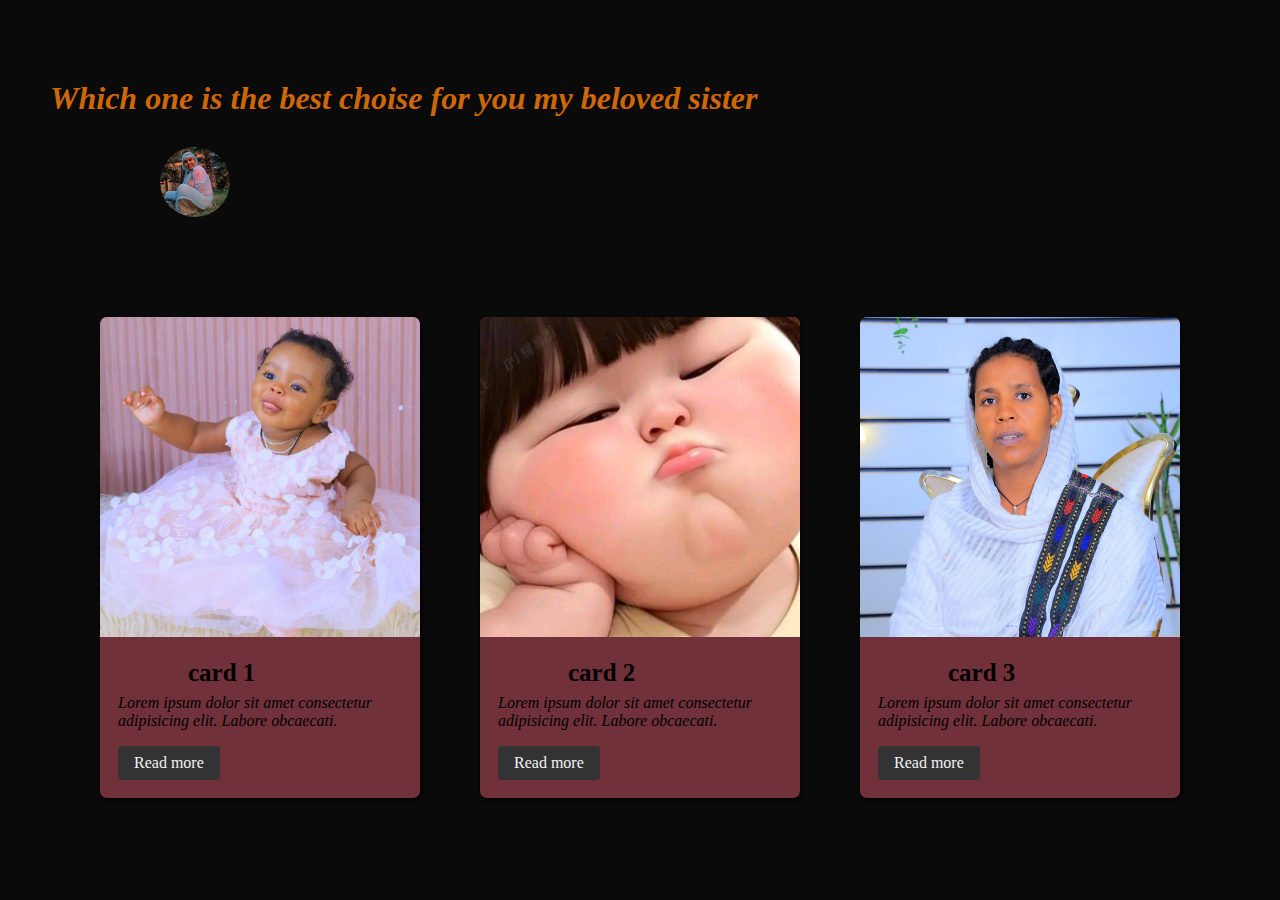
<file: NETSI/index.html>
<!DOCTYPE html>
<html lang="en">
<head>
    <meta charset="UTF-8">
    <meta name="viewport" content="width=device-width, initial-scale=1.0">
    <title>Document</title>
   <link rel="stylesheet" href="our.css">
</head>
<body>
  <div>
    <h1 class="title" >Which one is the best choise for you my beloved sister</h1>
    <img src="net.jpg" alt="Netsanet sintayehu" class="nn">
   
  </div>

     <div class="cardm">
      <div class="card">
        <img src="butu.jpg" alt="" class="img">
        <div class="card-content">
          <h3>card 1</h3>
          <p>Lorem ipsum dolor sit amet consectetur adipisicing elit.
             Labore obcaecati.
          </p>
          <a href="" class="btn">Read more </a>
        </div>

      </div>
       <div class="card">
        <img src="mama.jpg" alt=""class="img">
        <div class="card-content">
          <h3>card 2</h3>
          <p>Lorem ipsum dolor sit amet consectetur adipisicing elit.
             Labore obcaecati.
          </p>
          <a href="" class="btn">Read more </a>
        </div>

      </div>
       <div class="card">
        <img src="nan.jpg" alt="" class="img">
        <div class="card-content">
          <h3>card 3</h3>
          <p>Lorem ipsum dolor sit amet consectetur adipisicing elit.
             Labore obcaecati.
          </p>
          <a href="" class="btn">Read more </a>
        </div>
        

      </div>
    </div>
</body>
</html>
</file>
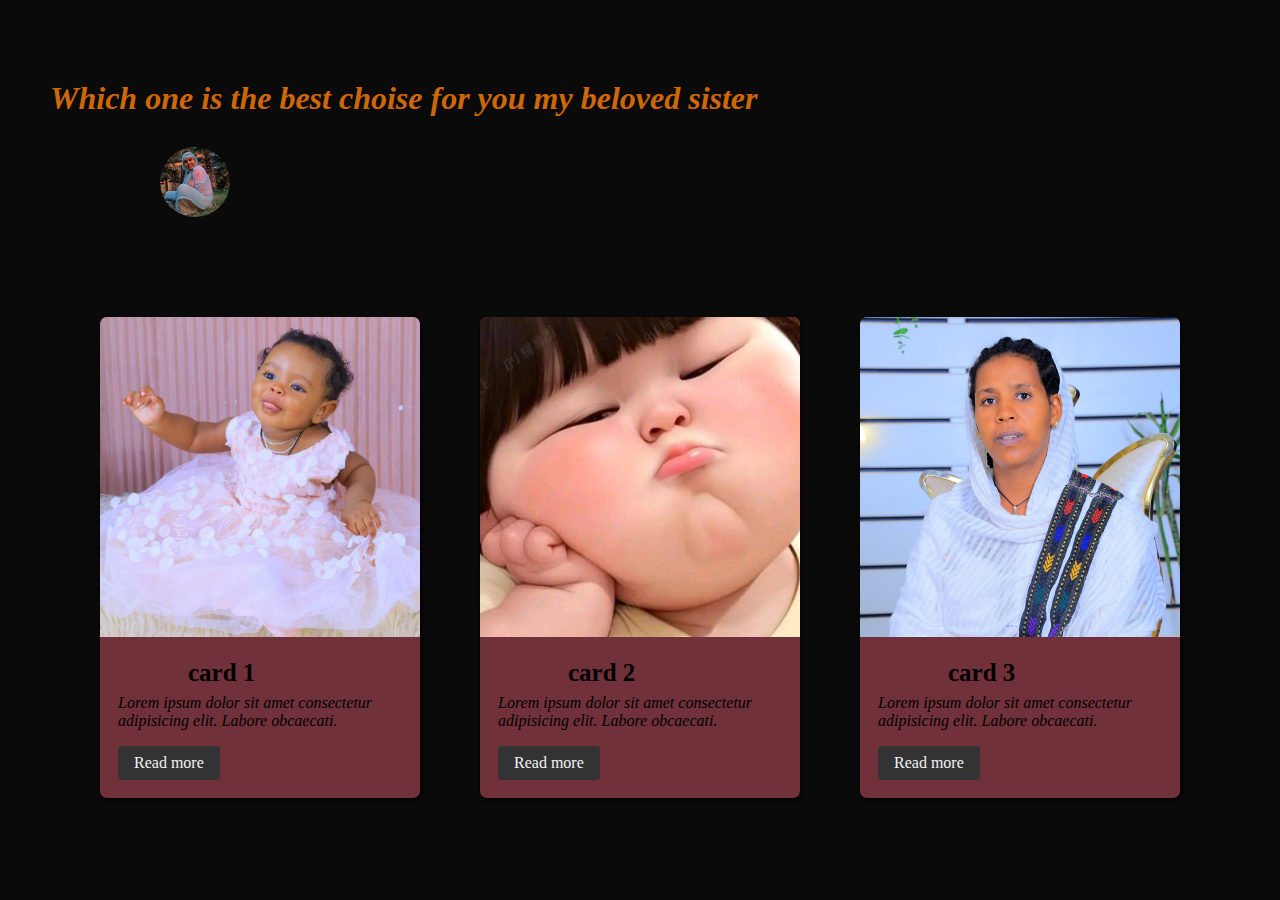
<file: NETSI/our.html>
<!DOCTYPE html>
<html lang="en">
<head>
    <meta charset="UTF-8">
    <meta name="viewport" content="width=device-width, initial-scale=1.0">
    <title>Document</title>
   <link rel="stylesheet" href="our.css">
</head>
<body>
  <div>
    <h1 class="title" >Which one is the best choise for you my beloved sister</h1>
    <img src="net.jpg" alt="Netsanet sintayehu" class="nn">
   
  </div>

     <div class="cardm">
      <div class="card">
        <img src="butu.jpg" alt="" class="img">
        <div class="card-content">
          <h3>card 1</h3>
          <p>Lorem ipsum dolor sit amet consectetur adipisicing elit.
             Labore obcaecati.
          </p>
          <a href="" class="btn">Read more </a>
        </div>

      </div>
       <div class="card">
        <img src="mama.jpg" alt=""class="img">
        <div class="card-content">
          <h3>card 2</h3>
          <p>Lorem ipsum dolor sit amet consectetur adipisicing elit.
             Labore obcaecati.
          </p>
          <a href="" class="btn">Read more </a>
        </div>

      </div>
       <div class="card">
        <img src="nan.jpg" alt="" class="img">
        <div class="card-content">
          <h3>card 3</h3>
          <p>Lorem ipsum dolor sit amet consectetur adipisicing elit.
             Labore obcaecati.
          </p>
          <a href="" class="btn">Read more </a>
        </div>
        

      </div>
    </div>
</body>
</html>
</file>
<file: NETSI/our.css>
*{
  margin: 0px;
  padding: 0px;
  box-sizing: border-box;
  font-family: Georgia, 'Times New Roman', Times, serif;
}
body{
  background-color: rgb(10, 10, 10);
  background-image:image() ;

}
.cardm{
  display: flex;
  justify-content: center;
  flex-wrap: wrap;
  margin-top: 70px;
}
.card{
  width:320px;
  background-color: rgb(112, 49, 58);
  border-radius: 7px;
  overflow: hidden;
  box-shadow:1px 2px 4px  ;
  box-shadow: rgb(10, 62, 158);
  margin: 30px;
}
.card img{
  width:100%;
  height: auto;
}
.card-content{
  padding: 18px;
}
.card-content h3{
  font-size: 25px;
  margin-bottom: 7px;
  margin-left: 70px;
}
.card-content p{
font-style: italic;
}
.card-content .btn{
display: inline-block;
padding:8px 16px;
background-color: #333;
text-decoration: none;
border-radius: 4px;
margin-top: 16px; 
color: #f2f5f5;
}
.btn:hover {
  background-color: rgb(199, 202, 156);
  color: black;
font-style: italic;

}
.card:hover{
 background-color: rgb(211, 136, 147);
/* backdrop-filter: blur(24px);*/
 
}
.card:hover{
  opacity: 2;
}
img {
  transition: transform 0.3s ease, box-shadow 0.3s ease, opacity 0.3s ease;
}

img:hover {
  transform: scale(1.2);
  box-shadow: 0 10px 20px rgba(0, 0, 0, 0.3);
  opacity: 0.9;
}
h1{
  font-style: italic;
  color: rgb(206, 103, 6);
  margin-top: 10px;
  margin-left: 20px;

}
.nn{
  height: 70px;
  display: flex;
  justify-content: center;
  flex-wrap: wrap;
  margin: auto;
  border-radius: 50px;
 
  margin-left: 160px;
}
.title{
  padding: 30px;
  margin-top: 50px;
}
</file>
